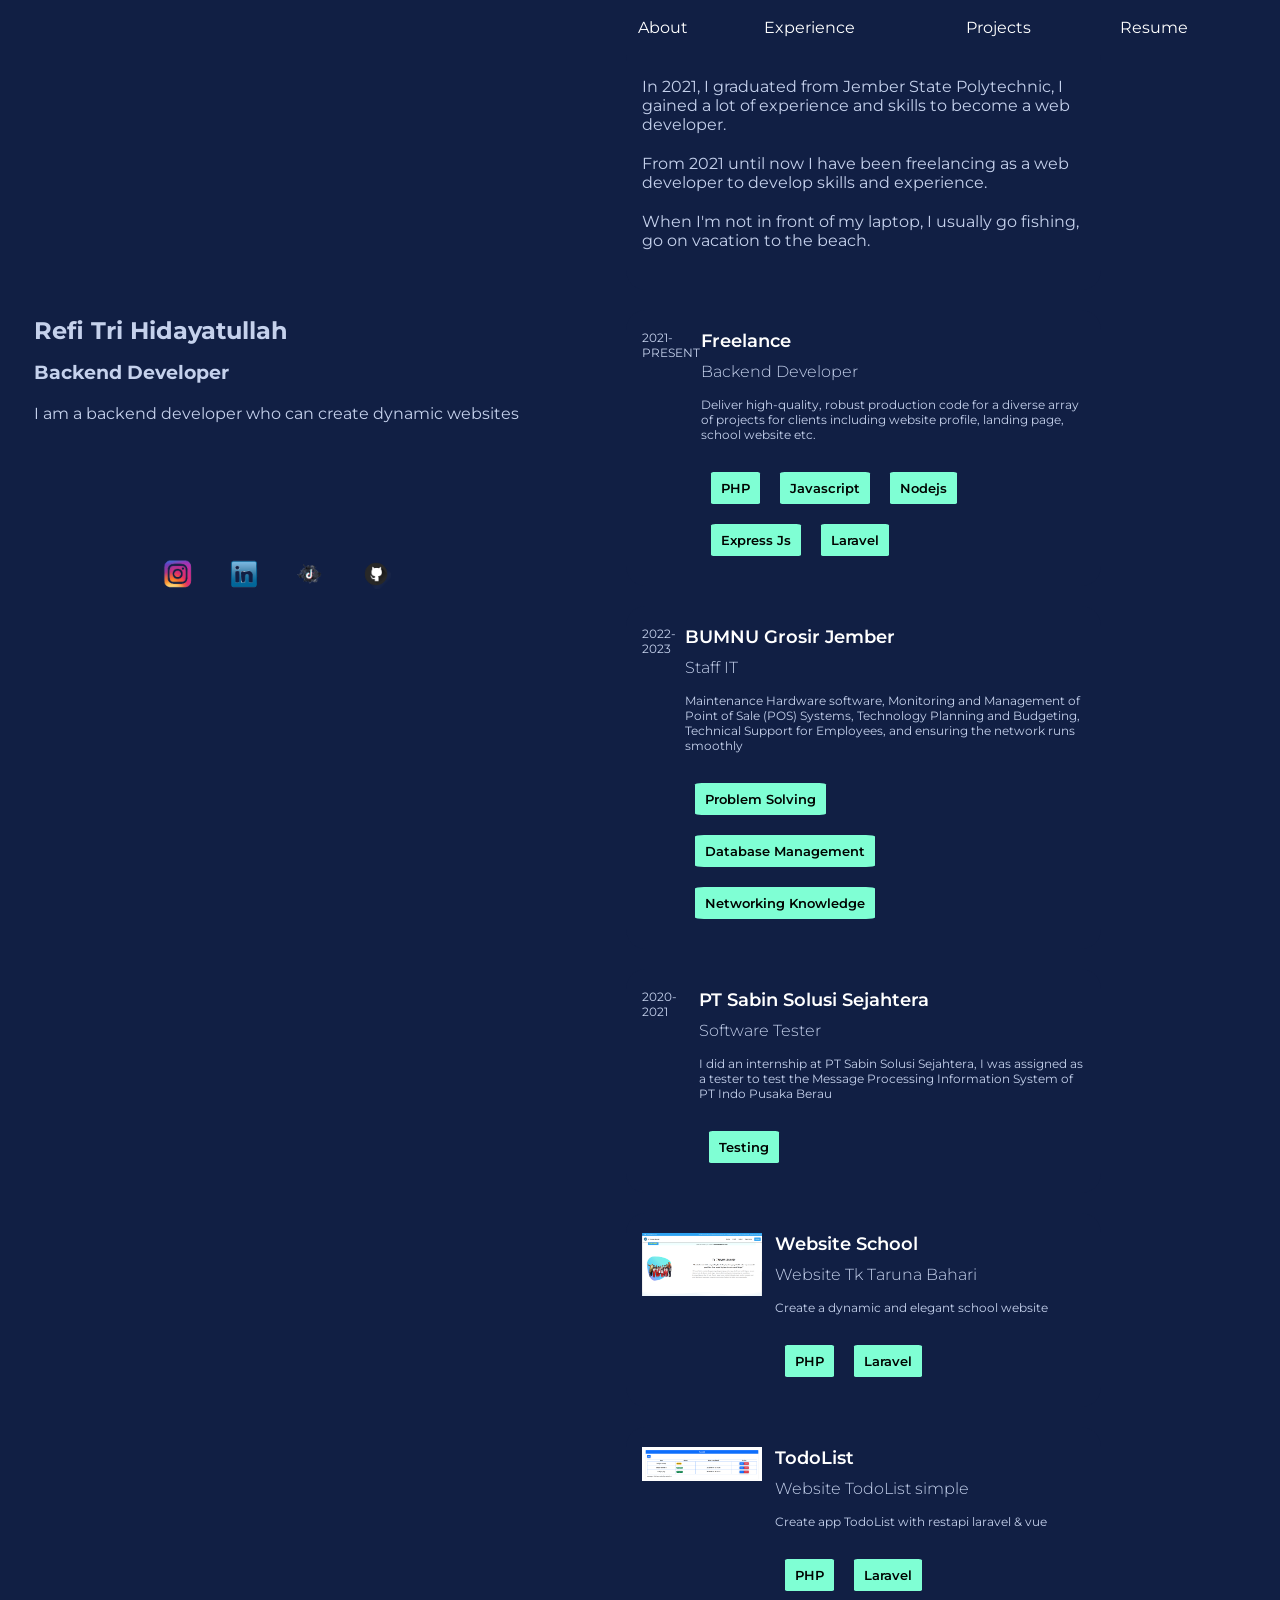
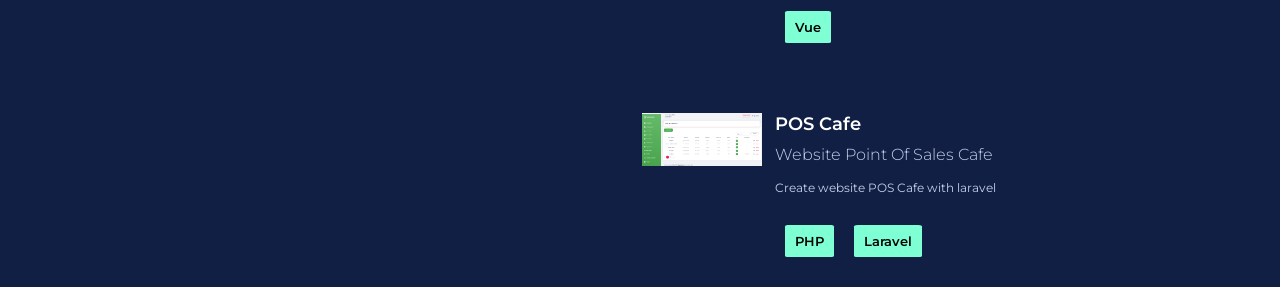
<file: index.html>
<!DOCTYPE html>
<html lang="en">
  <head>
    <meta charset="UTF-8" />
    <meta name="viewport" content="width=device-width, initial-scale=1.0" />
    <link rel="stylesheet" href="css.css" />
    <link
      rel="stylesheet"
      href="https://cdnjs.cloudflare.com/ajax/libs/font-awesome/6.4.0/css/all.min.css"
      integrity="sha512-iecdLmaskl7CVkqkXNQ/ZH/XLlvWZOJyj7Yy7tcenmpD1ypASozpmT/E0iPtmFIB46ZmdtAc9eNBvH0H/ZpiBw=="
      crossorigin="anonymous"
      referrerpolicy="no-referrer"
    />
    <title>Refi Tri Hidayatullah</title>
  </head>
  <body>
    <div class="container">
      <nav style="position: fixed">
        <div class="navbar">
          <ul class="d-flex d-flex-direc-col-reverse">
            <li>
              <i id="#sidebar" class="fa-solid fa-download"></i>
              <a
                href="https://drive.google.com/uc?export=download&id=1c04-2xn5k-vgR9KRKxqL6wsp0RblFHXO"
                >Resume</a
              >
              <span class="tooltip-text" id="tooltip_resume">Resume</span>
            </li>
            <li>
              <i id="projects" class="fa-solid fa-file"></i>
              <a href="#experience">Projects</a>
              <span class="tooltip-text" id="tooltip_projects">Projects</span>
            </li>
            <li>
              <i id="#experience" class="fa-sharp fa-solid fa-address-card"></i>
              <a href="#experience">Experience</a>
              <span class="tooltip-text" id="tooltip_experience"
                >Experience</span
              >
            </li>
            <li>
              <i class="fa-sharp fa-solid fa-info"></i>
              <a href="#">About</a>
              <span class="tooltip-text" id="tooltip_about">About</span>
            </li>
          </ul>
        </div>
      </nav>
      <div id="sidebar">
        <div class="wrapper">
          <div class="wrapper-name">
            <h2>Refi Tri Hidayatullah</h2>
            <h3>Backend Developer</h3>
            <p style="text-align: left">
              I am a backend developer who can create dynamic websites
            </p>
          </div>
          <div class="wrapper-sosmed">
            <ul>
              <li>
                <a
                  target="_blank"
                  href="https://www.instagram.com/refi_tri_hidayatullah/"
                >
                  <img src="img/instagram.png" alt="instagram" />
                </a>
              </li>
              <li>
                <a
                  target="_blank"
                  href="https://www.linkedin.com/in/refi-tri-hidayatullah-98b4861b3/"
                >
                  <img src="img/linkedin.png" alt="linkedin" />
                </a>
              </li>
              <li>
                <a target="_blank" href="https://www.tiktok.com/@refitrih">
                  <img src="img/tiktok.png" alt="tiktok" />
                </a>
              </li>
              <li>
                <a
                  target="_blank"
                  href="https://github.com/refitrihidayatullah"
                >
                  <img src="img/github.png" alt="github" />
                </a>
              </li>
            </ul>
          </div>
        </div>
      </div>
      <main>
        <section id="about">
          <div class="wrapper-about">
            <p>
              In 2021, I graduated from Jember State Polytechnic, I gained a lot
              of experience and skills to become a web developer.
            </p>
            <p>
              From 2021 until now I have been freelancing as a web developer to
              develop skills and experience.
            </p>
            <p>
              When I'm not in front of my laptop, I usually go fishing, go on
              vacation to the beach.
            </p>
          </div>
        </section>
        <form id="experience">
          <div class="wrapper-experience">
            <div class="experience-date">2021-PRESENT</div>
            <div class="experience-content">
              <div class="experience-content-title">Freelance</div>
              <div class="experience-content-subtitle">Backend Developer</div>
              <p>
                Deliver high-quality, robust production code for a diverse array
                of projects for clients including website profile, landing page,
                school website etc.
              </p>
              <div class="experience-skills">
                <ul>
                  <li><button class="btn">PHP</button></li>
                  <li><button class="btn">Javascript</button></li>
                  <li><button class="btn">Nodejs</button></li>
                  <li><button class="btn">Express Js</button></li>
                  <li><button class="btn">Laravel</button></li>
                </ul>
              </div>
            </div>
          </div>

          <div class="wrapper-experience">
            <div class="experience-date">2022-2023</div>
            <div class="experience-content">
              <div class="experience-content-title">BUMNU Grosir Jember</div>
              <div class="experience-content-subtitle">Staff IT</div>
              <p>
                Maintenance Hardware software, Monitoring and Management of
                Point of Sale (POS) Systems, Technology Planning and Budgeting,
                Technical Support for Employees, and ensuring the network runs
                smoothly
              </p>
              <div class="experience-skills">
                <ul>
                  <li><button class="btn">Problem Solving</button></li>
                  <li><button class="btn">Database Management</button></li>
                  <li><button class="btn">Networking Knowledge</button></li>
                </ul>
              </div>
            </div>
          </div>
          <div class="wrapper-experience">
            <div class="experience-date">2020-2021</div>
            <div class="experience-content">
              <div class="experience-content-title">
                PT Sabin Solusi Sejahtera
              </div>
              <div class="experience-content-subtitle">Software Tester</div>
              <p>
                I did an internship at PT Sabin Solusi Sejahtera, I was assigned
                as a tester to test the Message Processing Information System of
                PT Indo Pusaka Berau
              </p>
              <div class="experience-skills">
                <ul>
                  <li><button class="btn">Testing</button></li>
                </ul>
              </div>
            </div>
          </div>
        </form>
        <div id="projects" class="wrapper-experience">
          <div class="experience-date">
            <img
              style="max-width: 120px; max-height: 120px"
              src="img/taruna.PNG"
              alt=""
            />
          </div>
          <div class="experience-content">
            <div class="experience-content-title">Website School</div>
            <div class="experience-content-subtitle">
              Website Tk Taruna Bahari
            </div>
            <p>Create a dynamic and elegant school website</p>
            <div class="experience-skills">
              <ul>
                <li><button class="btn">PHP</button></li>
                <li><button class="btn">Laravel</button></li>
              </ul>
            </div>
          </div>
        </div>
        <div id="projects" class="wrapper-experience">
          <div class="experience-date">
            <img
              style="max-width: 120px; max-height: 120px"
              src="img/todolist.PNG"
              alt=""
            />
          </div>
          <div class="experience-content">
            <div class="experience-content-title">TodoList</div>
            <div class="experience-content-subtitle">
              Website TodoList simple
            </div>
            <p>Create app TodoList with restapi laravel & vue</p>
            <div class="experience-skills">
              <ul>
                <li><button class="btn">PHP</button></li>
                <li><button class="btn">Laravel</button></li>
                <li><button class="btn">Vue</button></li>
              </ul>
            </div>
          </div>
        </div>
        <div id="projects" class="wrapper-experience">
          <div class="experience-date">
            <img
              style="max-width: 120px; max-height: 120px"
              src="img/pos.PNG"
              alt=""
            />
          </div>
          <div class="experience-content">
            <div class="experience-content-title">POS Cafe</div>
            <div class="experience-content-subtitle">
              Website Point Of Sales Cafe
            </div>
            <p>Create website POS Cafe with laravel</p>
            <div class="experience-skills">
              <ul>
                <li><button class="btn">PHP</button></li>
                <li><button class="btn">Laravel</button></li>
              </ul>
            </div>
          </div>
        </div>
      </main>
    </div>
  </body>
</html>
</file>
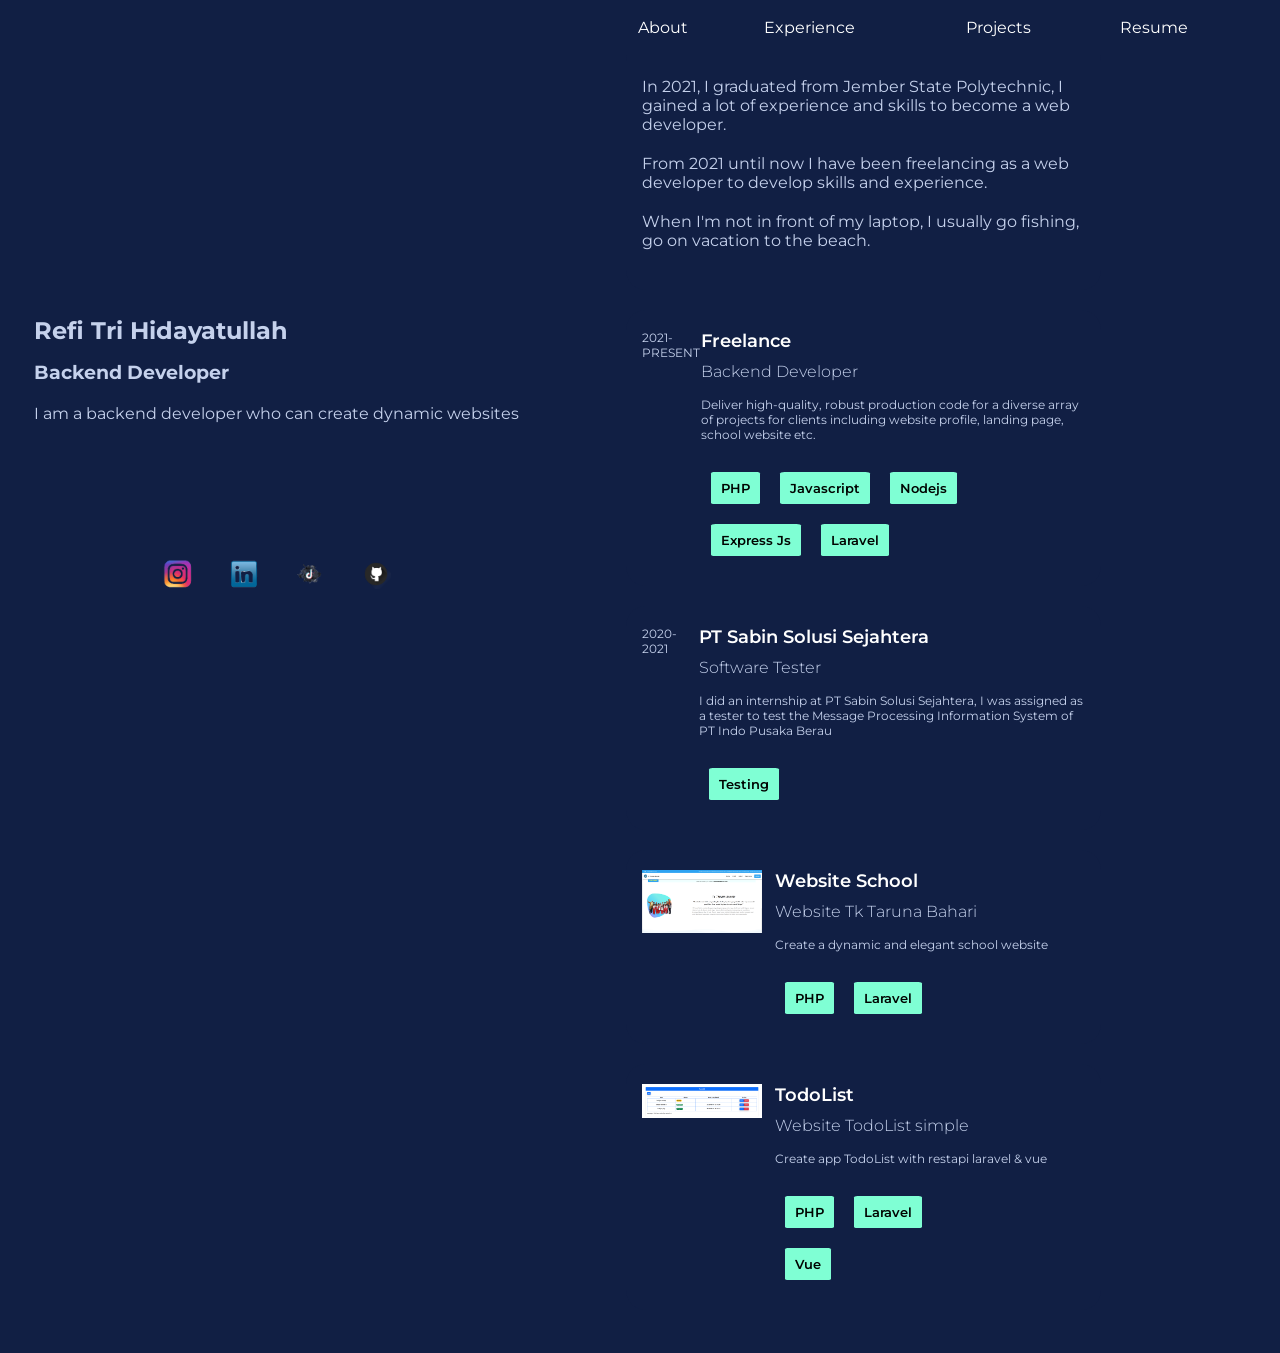
<file: home.html>
<!DOCTYPE html>
<html lang="en">
  <head>
    <meta charset="UTF-8" />
    <meta name="viewport" content="width=device-width, initial-scale=1.0" />
    <link rel="stylesheet" href="css.css" />
    <link
      rel="stylesheet"
      href="https://cdnjs.cloudflare.com/ajax/libs/font-awesome/6.4.0/css/all.min.css"
      integrity="sha512-iecdLmaskl7CVkqkXNQ/ZH/XLlvWZOJyj7Yy7tcenmpD1ypASozpmT/E0iPtmFIB46ZmdtAc9eNBvH0H/ZpiBw=="
      crossorigin="anonymous"
      referrerpolicy="no-referrer"
    />
    <title>Refi Tri Hidayatullah</title>
  </head>
  <body>
    <div class="container">
      <nav style="position: fixed">
        <div class="navbar">
          <ul class="d-flex d-flex-direc-col-reverse">
            <li>
              <i id="#sidebar" class="fa-solid fa-download"></i>
              <a href="#">Resume</a>
              <span class="tooltip-text" id="tooltip_resume">Resume</span>
            </li>
            <li>
              <i id="projects" class="fa-solid fa-file"></i>
              <a href="#experience">Projects</a>
              <span class="tooltip-text" id="tooltip_projects">Projects</span>
            </li>
            <li>
              <i id="#experience" class="fa-sharp fa-solid fa-address-card"></i>
              <a href="#experience">Experience</a>
              <span class="tooltip-text" id="tooltip_experience"
                >Experience</span
              >
            </li>
            <li>
              <i class="fa-sharp fa-solid fa-info"></i>
              <a href="#">About</a>
              <span class="tooltip-text" id="tooltip_about">About</span>
            </li>
          </ul>
        </div>
      </nav>
      <div id="sidebar">
        <div class="wrapper">
          <div class="wrapper-name">
            <h2>Refi Tri Hidayatullah</h2>
            <h3>Backend Developer</h3>
            <p style="text-align: left">
              I am a backend developer who can create dynamic websites
            </p>
          </div>
          <div class="wrapper-sosmed">
            <ul>
              <li>
                <a
                  target="_blank"
                  href="https://www.instagram.com/refi_tri_hidayatullah/"
                >
                  <img src="img/instagram.png" alt="instagram" />
                </a>
              </li>
              <li>
                <a
                  target="_blank"
                  href="https://www.linkedin.com/in/refi-tri-hidayatullah-98b4861b3/"
                >
                  <img src="img/linkedin.png" alt="linkedin" />
                </a>
              </li>
              <li>
                <a target="_blank" href="https://www.tiktok.com/@refitrih">
                  <img src="img/tiktok.png" alt="tiktok" />
                </a>
              </li>
              <li>
                <a
                  target="_blank"
                  href="https://github.com/refitrihidayatullah"
                >
                  <img src="img/github.png" alt="github" />
                </a>
              </li>
            </ul>
          </div>
        </div>
      </div>
      <main>
        <section id="about">
          <div class="wrapper-about">
            <p>
              In 2021, I graduated from Jember State Polytechnic, I gained a lot
              of experience and skills to become a web developer.
            </p>
            <p>
              From 2021 until now I have been freelancing as a web developer to
              develop skills and experience.
            </p>
            <p>
              When I'm not in front of my laptop, I usually go fishing, go on
              vacation to the beach.
            </p>
          </div>
        </section>
        <form id="experience">
          <div class="wrapper-experience">
            <div class="experience-date">2021-PRESENT</div>
            <div class="experience-content">
              <div class="experience-content-title">Freelance</div>
              <div class="experience-content-subtitle">Backend Developer</div>
              <p>
                Deliver high-quality, robust production code for a diverse array
                of projects for clients including website profile, landing page,
                school website etc.
              </p>
              <div class="experience-skills">
                <ul>
                  <li><button class="btn">PHP</button></li>
                  <li><button class="btn">Javascript</button></li>
                  <li><button class="btn">Nodejs</button></li>
                  <li><button class="btn">Express Js</button></li>
                  <li><button class="btn">Laravel</button></li>
                </ul>
              </div>
            </div>
          </div>

          <div class="wrapper-experience">
            <div class="experience-date">2020-2021</div>
            <div class="experience-content">
              <div class="experience-content-title">
                PT Sabin Solusi Sejahtera
              </div>
              <div class="experience-content-subtitle">Software Tester</div>
              <p>
                I did an internship at PT Sabin Solusi Sejahtera, I was assigned
                as a tester to test the Message Processing Information System of
                PT Indo Pusaka Berau
              </p>
              <div class="experience-skills">
                <ul>
                  <li><button class="btn">Testing</button></li>
                </ul>
              </div>
            </div>
          </div>
        </form>

        <div id="projects" class="wrapper-experience">
          <div class="experience-date">
            <img
              style="max-width: 120px; max-height: 120px"
              src="img/taruna.PNG"
              alt=""
            />
          </div>
          <div class="experience-content">
            <div class="experience-content-title">Website School</div>
            <div class="experience-content-subtitle">
              Website Tk Taruna Bahari
            </div>
            <p>Create a dynamic and elegant school website</p>
            <div class="experience-skills">
              <ul>
                <li><button class="btn">PHP</button></li>
                <li><button class="btn">Laravel</button></li>
              </ul>
            </div>
          </div>
        </div>

        <div id="projects" class="wrapper-experience">
          <div class="experience-date">
            <img
              style="max-width: 120px; max-height: 120px"
              src="img/todolist.PNG"
              alt=""
            />
          </div>
          <div class="experience-content">
            <div class="experience-content-title">TodoList</div>
            <div class="experience-content-subtitle">
              Website TodoList simple
            </div>
            <p>Create app TodoList with restapi laravel & vue</p>
            <div class="experience-skills">
              <ul>
                <li><button class="btn">PHP</button></li>
                <li><button class="btn">Laravel</button></li>
                <li><button class="btn">Vue</button></li>
              </ul>
            </div>
          </div>
        </div>
      </main>
    </div>
  </body>
</html>
</file>
<file: css.css>
@import url("https://fonts.googleapis.com/css2?family=Montserrat:wght@400;700&display=swap");
* {
  margin: 0;
  padding: 0;
  box-sizing: border-box;
  list-style-type: none;
  text-decoration: none;
  font-family: "Montserrat", sans-serif;
  color: var(--primary-color);
}
html {
  scroll-behavior: smooth;
}
body {
  background-color: var(--main-color);
}
:root {
  --main-color: #111f44;
  --primary-color: #c5d1ec;
  --light-color: #ffff;
  --dark-color: #00010;
}

.d-flex {
  display: flex;
}
.d-flex-direc-col-reverse {
  flex-direction: row-reverse;
}
.container {
  display: grid;
  height: 150vh;
  grid-template-columns: 0.8fr 1.5fr;
  grid-template-rows: 0.04fr 1fr;
  grid-template-areas:
    "nav nav"
    "sidebar main";
  grid-gap: 0.2rem;
}
/* navbar first */
nav {
  grid-area: nav;
  position: fixed;
  top: 0;
  width: 100%;
  height: 58px;
  z-index: 1;
}
.navbar {
  padding: 18px 20px;
  width: 100%;
  position: fixed;
  background-color: var(--main-color);
}

.tooltip-text {
  opacity: 0;
}
.navbar ul li {
  cursor: pointer;
}
.navbar ul li a {
  color: white;
}
i {
  visibility: hidden;
}
/* navbar end */

/* main first */
main {
  /* background-color: #18ffff; */
  grid-area: main;
  padding: 18px 20px;
  height: 150vh;
}
.wrapper-about {
  width: 60%;
  margin: 20px auto;
  padding: 20px 16px;
  background-color: var(--main-color);
  border-radius: 20px;
}
.wrapper-experience {
  display: flex;
  flex-direction: row;
  width: 60%;
  margin: 20px auto;
  padding: 20px 16px;
  background-color: var(--main-color);
  border-radius: 20px;
}
.wrapper-experience:hover {
  padding: 12px 16px;
  box-shadow: 10px 10px 20px rgba(0, 0, 0, 0.5);
  border: solid 2px rgba(255, 255, 255, 0.027);
  backdrop-filter: blur(20px);
  border-radius: 20px;
  z-index: 1;
  background: inherit;
  overflow: hidden;
  transition: ease-in-out 0.3s;
}
.experience-date {
  font-size: 12px;
  width: 30%;
}
.experience-content-title {
  font-size: 18px;
  font-weight: 600;
  color: var(--light-color);
}
.experience-content-subtitle {
  font-size: 16px;
  font-weight: 300;
  margin-top: 10px;
}
.experience-content p {
  font-size: 12px;
  color: var(--primary-color);
}
.experience-skills {
  width: 80%;
}
.experience-skills ul {
  display: flex;
  flex-wrap: wrap;
  height: auto;
}
.experience-skills ul li {
  padding: 10px 10px;
}
.btn {
  padding: 8px 10px;
  border-radius: 5%;
  border: none;
  background-color: aquamarine;
  color: #000400;
  font-weight: 600;
}

/* main end */

/* sidebar first */
#sidebar {
  grid-area: sidebar;
  padding: 20px 16px;
  position: fixed;
  top: 80px;
}
.wrapper {
  height: 80vh;
  padding: 16px 18px;
  margin-top: 100px;
  width: auto;
}
.wrapper-name {
  margin-top: 100px;
}
.wrapper-name h3,
p {
  margin-top: 16px;
  margin-bottom: 20px;
}
.wrapper-sosmed {
  margin-top: 120px;
}
.wrapper-sosmed ul {
  display: flex;
  flex-direction: row;
  justify-content: center;
}
.wrapper-sosmed li {
  padding: 16px 18px;
}
.wrapper-sosmed img {
  height: 30px;
  width: 30px;
}
/* sidebar end */

/* media */
@media (max-width: 440px) {
  /* nav first */
  .container {
    grid-template-columns: 4fr;
    grid-template-rows: 0.2fr 1fr 0.1fr;
    grid-template-areas:
      "sidebar"
      "main"
      "nav";
  }
  nav {
    position: fixed;
    z-index: 1;
    bottom: 600px;
    width: 100%;
    height: 90px;
  }
  .navbar {
    padding: 12px 16px;
    position: fixed;
    bottom: -2px;
  }
  .navbar a {
    opacity: 0;
    font-size: 5px;
  }
  i {
    visibility: visible;
    font-size: 20px;
  }
  .tooltip-text {
    opacity: 1;
  }
  .navbar ul {
    justify-content: center;
  }
  .navbar ul li {
    padding: 12px 16px;
    flex-wrap: wrap;
    cursor: pointer;
  }
  .tooltip-text {
    visibility: hidden;
    position: absolute;
    z-index: 1;
    width: 100px;
    color: var(--main-color);
    font-size: 12px;
    background-color: var(--primary-color);
    border-radius: 10px;
    padding: 10px 12px;
    text-align: center;
  }

  .navbar ul li:hover .tooltip-text {
    visibility: visible;
  }
  #tooltip_resume {
    top: -11px;
    left: 250px;
  }
  #tooltip_projects {
    top: -11px;
    left: 200px;
  }
  #tooltip_about {
    top: -11px;
    left: 20px;
  }
  #tooltip_experience {
    top: -11px;
    left: 100px;
  }
  /* nav end */

  /*sidebar first  */
  #sidebar {
    grid-area: sidebar;
    padding: 12px 16px;
    position: relative;
    height: 280px;
  }
  .wrapper {
    /* border: 1px solid black; */
    padding: 16px 18px;
    height: max-content;
    position: absolute;
    top: -180px;
  }
  .wrapper-name {
    margin-top: 10px;
    font-size: 16px;
  }
  .wrapper-name h3,
  p {
    margin-top: 16px;
    margin-bottom: 20px;
    font-size: 13px;
  }
  .wrapper-sosmed {
    margin-top: 10px;
  }
  .wrapper-sosmed ul {
    display: flex;
    flex-direction: row;
    justify-content: center;
  }
  .wrapper-sosmed li {
    padding: 16px 18px;
  }
  .wrapper-sosmed img {
    height: 30px;
    width: 30px;
  }
  /*sidebar end  */
  /* main first */
  main {
    background-color: #18ffff;
    grid-area: main;
    padding: 12px 16px;
    height: 270vh;
  }
  .wrapper-about {
    width: 95%;
    /* border: 1px solid black; */
    margin: auto;
    padding: 20px 16px;
    font-size: 12px;
    background-color: var(--main-color);
  }
  .wrapper-experience {
    display: flex;
    flex-direction: row;
    width: 95%;
    margin: 2px auto;
    padding: 20px 16px;
    background-color: var(--main-color);
    border-radius: 20px;
  }
  .wrapper-experience:hover {
    padding: 12px 16px;
    box-shadow: 10px 10px 20px rgba(0, 0, 0, 0.5);
    border: solid 2px rgba(255, 255, 255, 0.027);
    backdrop-filter: blur(20px);
    border-radius: 20px;
    z-index: 1;
    background: #228b22;
    overflow: hidden;
    transition: ease-in-out 0.3s;
  }

  .experience-date {
    font-size: 10px;
    width: 80%;
  }
  .experience-content-title {
    font-size: 16px;
    font-weight: 600;
    color: var(--light-color);
  }
  .experience-content-subtitle {
    font-size: 15px;
    font-weight: 300;
    margin-top: 10px;
  }
  .experience-content p {
    font-size: 12px;
    color: var(--primary-color);
  }
  .experience-skills {
    width: 80%;
  }
  .experience-skills ul {
    display: flex;
    flex-wrap: wrap;
    height: auto;
  }
  .experience-skills ul li {
    padding: 5px;
  }
  .btn {
    padding: 5px;
    border-radius: 5%;
    border: none;
    background-color: aquamarine;
    color: #000400;
    font-weight: 600;
    font-size: 10px;
  }
  /* main end */
}
</file>
